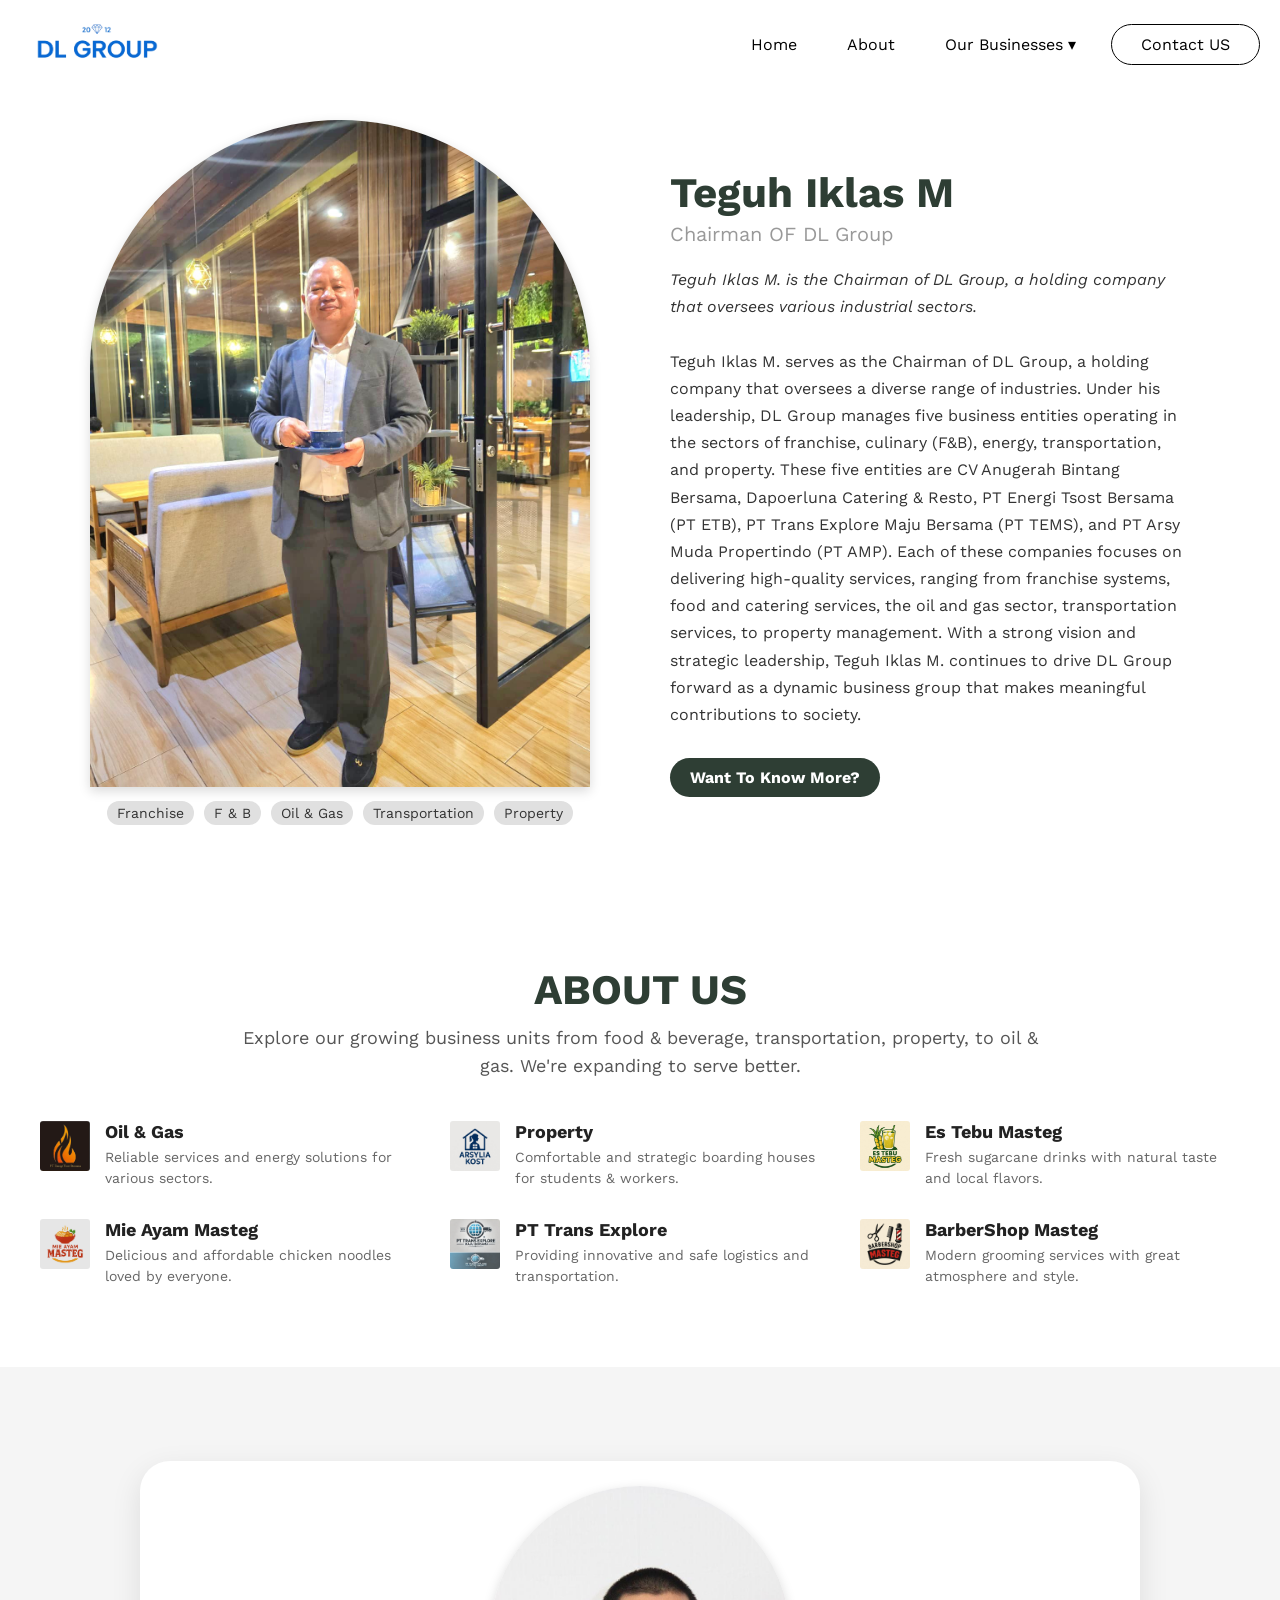
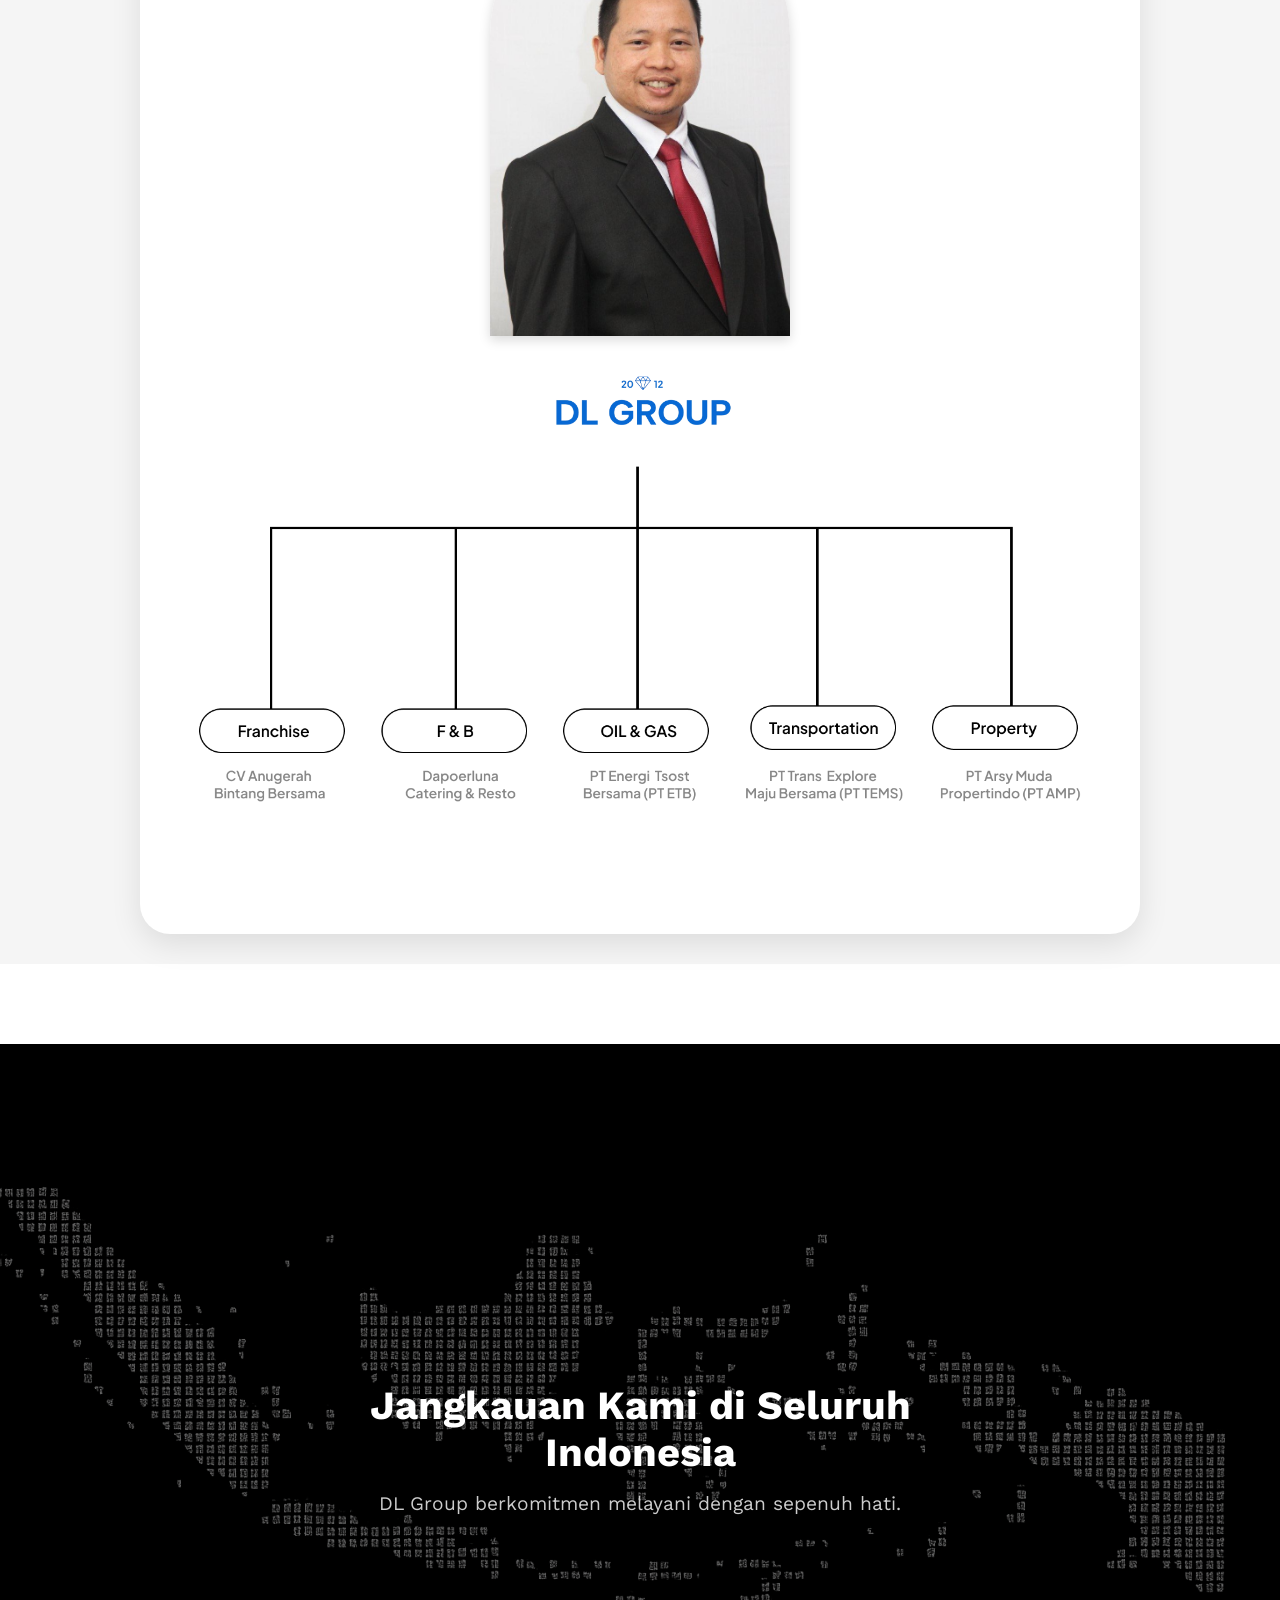
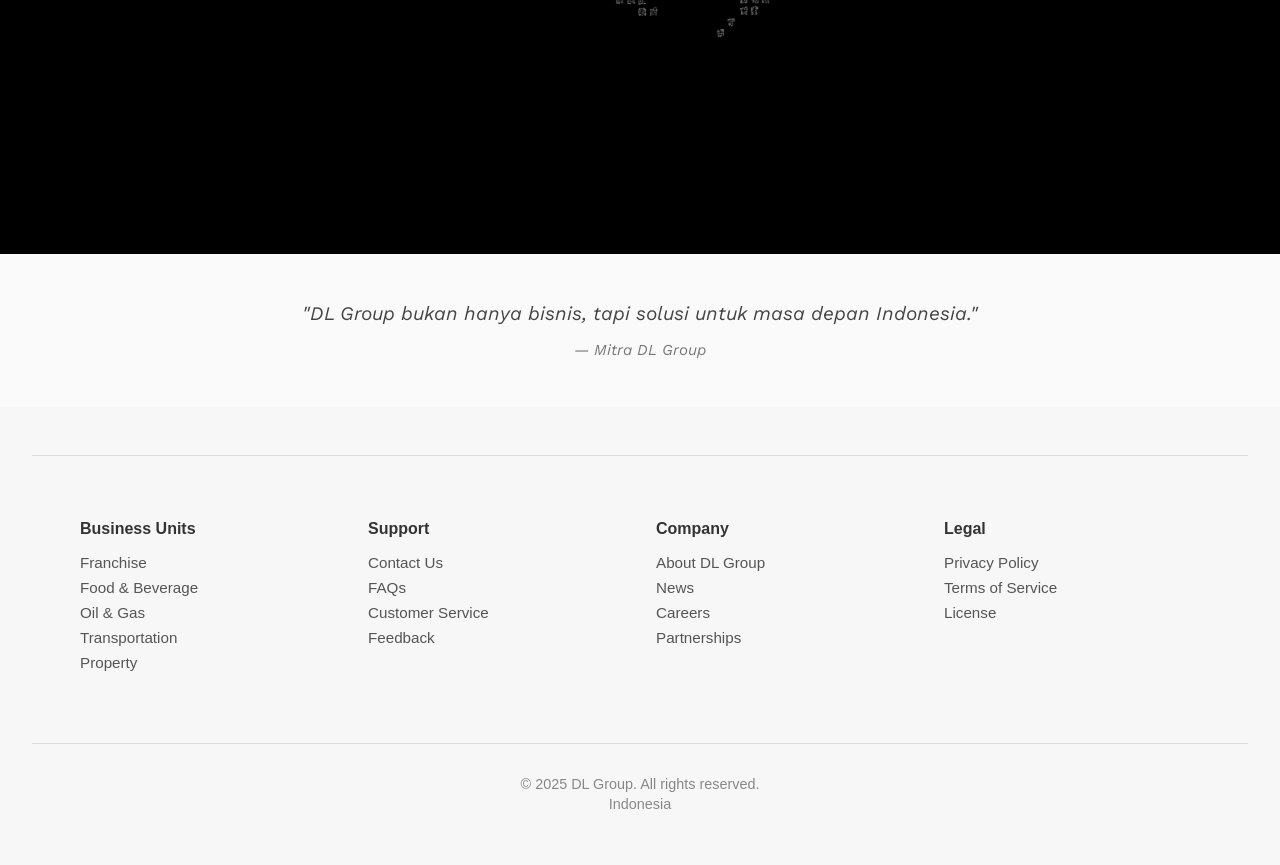
<file: index.html>
<!DOCTYPE html>
<html lang="en">
<head>
    <meta charset="UTF-8">
    <meta name="viewport" content="width=device-width, initial-scale=1.0">
    <title>DL Group</title>
    <link rel="stylesheet" href="style.css">
    <link rel="icon" href="img/logo_new_DL Group.png" style="width: 100rem;" type="image/png">

</head>
<body>
  <!-- Navbar -->
 <nav class="navbar transparent">
    <div class="navbar-center">
      <!-- Logo -->
      <div class="logo">
        <img src="img/logo_new1.png" alt="Pertamina Logo" />
      </div>

      <!-- Hamburger Icon -->
      <div class="menu-toggle" id="menu-toggle">
        <span></span>
        <span></span>
        <span></span>
      </div>

      <!-- Navigation Links -->
      <div class="nav-links" id="nav-links">
        <a href="#home">Home</a>
        <a href="#about">About</a>
        <!-- <a href="#galeri">Galeri</a> -->

        <!-- Dropdown Menu -->
      
 <div class="nav-item dropdown">
        <a href="#our-businesses" class="nav-link">Our Businesses ▾</a>
        <ul class="dropdown-menu">
          <li><a href="franchise.html" class="dropdown-link">Franchise</a></li>
          <li><a href="F_&B.html" class="dropdown-link">Food & Beverage</a></li>
          <li><a href="Oil_&_Gas.html" class="dropdown-link">Oil & Gas</a></li>
          <li><a href="transportation.html" class="dropdown-link">Transportation</a></li>
          <li><a href="property.html" class="dropdown-link">Property</a></li>
        </ul>
      </div>
    
       

        <div class="info-button">
          <a href="https://wa.me/6281385685732?text=Halo%2C%20saya%20sedang%20mencari%20informasi%20terkait%20layanan%20DL%20Group.%20Bolehkah%20saya%20menanyakan%20beberapa%20hal%3F" target="_blank">Contact US</a>
        </div>
      </div>
    </div>
  </nav>
  <!-- nav end -->
  <!-- line effct --> 
  
  <!-- line effect -->

  <!-- home -->
  <!-- Home Section -->
<section class="home-section" id="home">
  <div class="home-container">
    <div class="home-container">
    <!-- Foto + Nama Bawah -->
    <div class="home-image-with-caption">
      <div class="home-image">
        <img src="img/profile.jpeg" alt="" />
      </div>
     <div class="caption-row">
  <div class="caption-tags">
    <span class="tag">Franchise</span>
    <span class="tag">F & B</span>
    <span class="tag">Oil & Gas</span>
    <span class="tag">Transportation</span>
    <span class="tag">Property</span>
     <!-- <span class="tag">BarberShop</span> -->
  </div>
</div>
    </div>

    <div class="home-content">
      <h1>Teguh Iklas M</h1>
      <p class="position">Chairman OF DL Group</p>
     <p class="description" id="home-desc">
  <em>Teguh Iklas M. is the Chairman of DL Group, a holding company that oversees various industrial sectors.</em><br /><br />
  Teguh Iklas M. serves as the Chairman of DL Group, a holding company that oversees a diverse range of industries. Under his leadership, DL Group manages five business entities operating in the sectors of franchise, culinary (F&B), energy, transportation, and property. These five entities are CV Anugerah Bintang Bersama, Dapoerluna Catering & Resto, PT Energi Tsost Bersama (PT ETB), PT Trans Explore Maju Bersama (PT TEMS), and PT Arsy Muda Propertindo (PT AMP). Each of these companies focuses on delivering high-quality services, ranging from franchise systems, food and catering services, the oil and gas sector, transportation services, to property management. With a strong vision and strategic leadership, Teguh Iklas M. continues to drive DL Group forward as a dynamic business group that makes meaningful contributions to society.
</p>

      <a href="img/Chairman DL GROUP.docx" class="btn-home">Want To Know More?</a>
    </div>
  </div>
</section>


  <!-- home -->


  <!-- about -->
 <!-- About Section -->
<section class="about-section" id="about">

  <div class="about-container-centered">
    <h2 class="about-heading">ABOUT US</h2>
    <p class="about-subtext">
      Explore our growing business units from food & beverage, transportation, property, to oil & gas. We're expanding to serve better.
    </p>

    <div class="about-services">
      <div class="service-item">
        <img src="img/pic_6.png" alt="Oil & Gas">
        <div>
          <h4>Oil & Gas</h4>
          <p>Reliable services and energy solutions for various sectors.</p>
        </div>
      </div>

      <div class="service-item">
        <img src="img/pic_1.jpeg" alt="Kost">
        <div>
          <h4>Property</h4>
          <p>Comfortable and strategic boarding houses for students & workers.</p>
        </div>
      </div>

      <div class="service-item">
        <img src="img/pic_2.jpeg" alt="Es Tebu Masteg">
        <div>
          <h4>Es Tebu Masteg</h4>
          <p>Fresh sugarcane drinks with natural taste and local flavors.</p>
        </div>
      </div>

      <div class="service-item">
        <img src="img/pic_3.jpeg" alt="Mie Ayam Masteg">
        <div>
          <h4>Mie Ayam Masteg</h4>
          <p>Delicious and affordable chicken noodles loved by everyone.</p>
        </div>
      </div>

      <div class="service-item">
        <img src="img/pic_4.jpeg" alt="PT Trans Explore">
        <div>
          <h4>PT Trans Explore</h4>
          <p>Providing innovative and safe logistics and transportation.</p>
        </div>
      </div>

      <div class="service-item">
        <img src="img/pic_5.jpeg" alt="BarberShop Masteg">
        <div>
          <h4>BarberShop Masteg</h4>
          <p>Modern grooming services with great atmosphere and style.</p>
        </div>
      </div>
    </div>
  </div>
</section>

<div>

</div>

<section class="Our-Businesses" id="our-businesses">


  <div class="line-bussiness">
    <div class="home-image-with-caption">
      <div class="businnes-image">
        <img src="img/foto_3.jpeg" alt="" />
      </div>
    
    </div>

  <div class="title-image">
    <img src="img/logo_new1.png" alt="Line Bussiness" />  
  </div>
 
  <div class="main-image">
      <img src="img/line 1.png" alt="">
  </div>

</div>
</section>

<section class="ascii-map-section">
  <div class="ascii-overlay">
    <h2>Jangkauan Kami di Seluruh Indonesia</h2>
    <p>DL Group berkomitmen melayani dengan sepenuh hati.</p>
  </div>
</section>

<section class="quote-section">
  <blockquote>
    "DL Group bukan hanya bisnis, tapi solusi untuk masa depan Indonesia."
    <span>— Mitra DL Group</span>
  </blockquote>
</section>




<!-- footer -->
<footer class="footer">
  <div class="footer-top">
    <div class="footer-col">
      <h4>Business Units</h4>
      <ul>
        <li>Franchise</li>
        <li>Food & Beverage</li>
        <li>Oil & Gas</li>
        <li>Transportation</li>
        <li>Property</li>
      </ul>
    </div>
    <div class="footer-col">
      <h4>Support</h4>
      <ul>
        <li>Contact Us</li>
        <li>FAQs</li>
        <li>Customer Service</li>
        <li>Feedback</li>
      </ul>
    </div>
    <div class="footer-col">
      <h4>Company</h4>
      <ul>
        <li>About DL Group</li>
        <li>News</li>
        <li>Careers</li>
        <li>Partnerships</li>
      </ul>
    </div>
    <div class="footer-col">
      <h4>Legal</h4>
      <ul>
        <li>Privacy Policy</li>
        <li>Terms of Service</li>
        <li>License</li>
      </ul>
    </div>
    
  </div>

  <div class="footer-bottom">
    <p>© 2025 DL Group. All rights reserved.</p>
    <p>Indonesia</p>
  </div>
</footer>


<!-- footer -->
  <!-- java sscript -->
   <script src="script.js"></script>
</body>
</html>
</file>
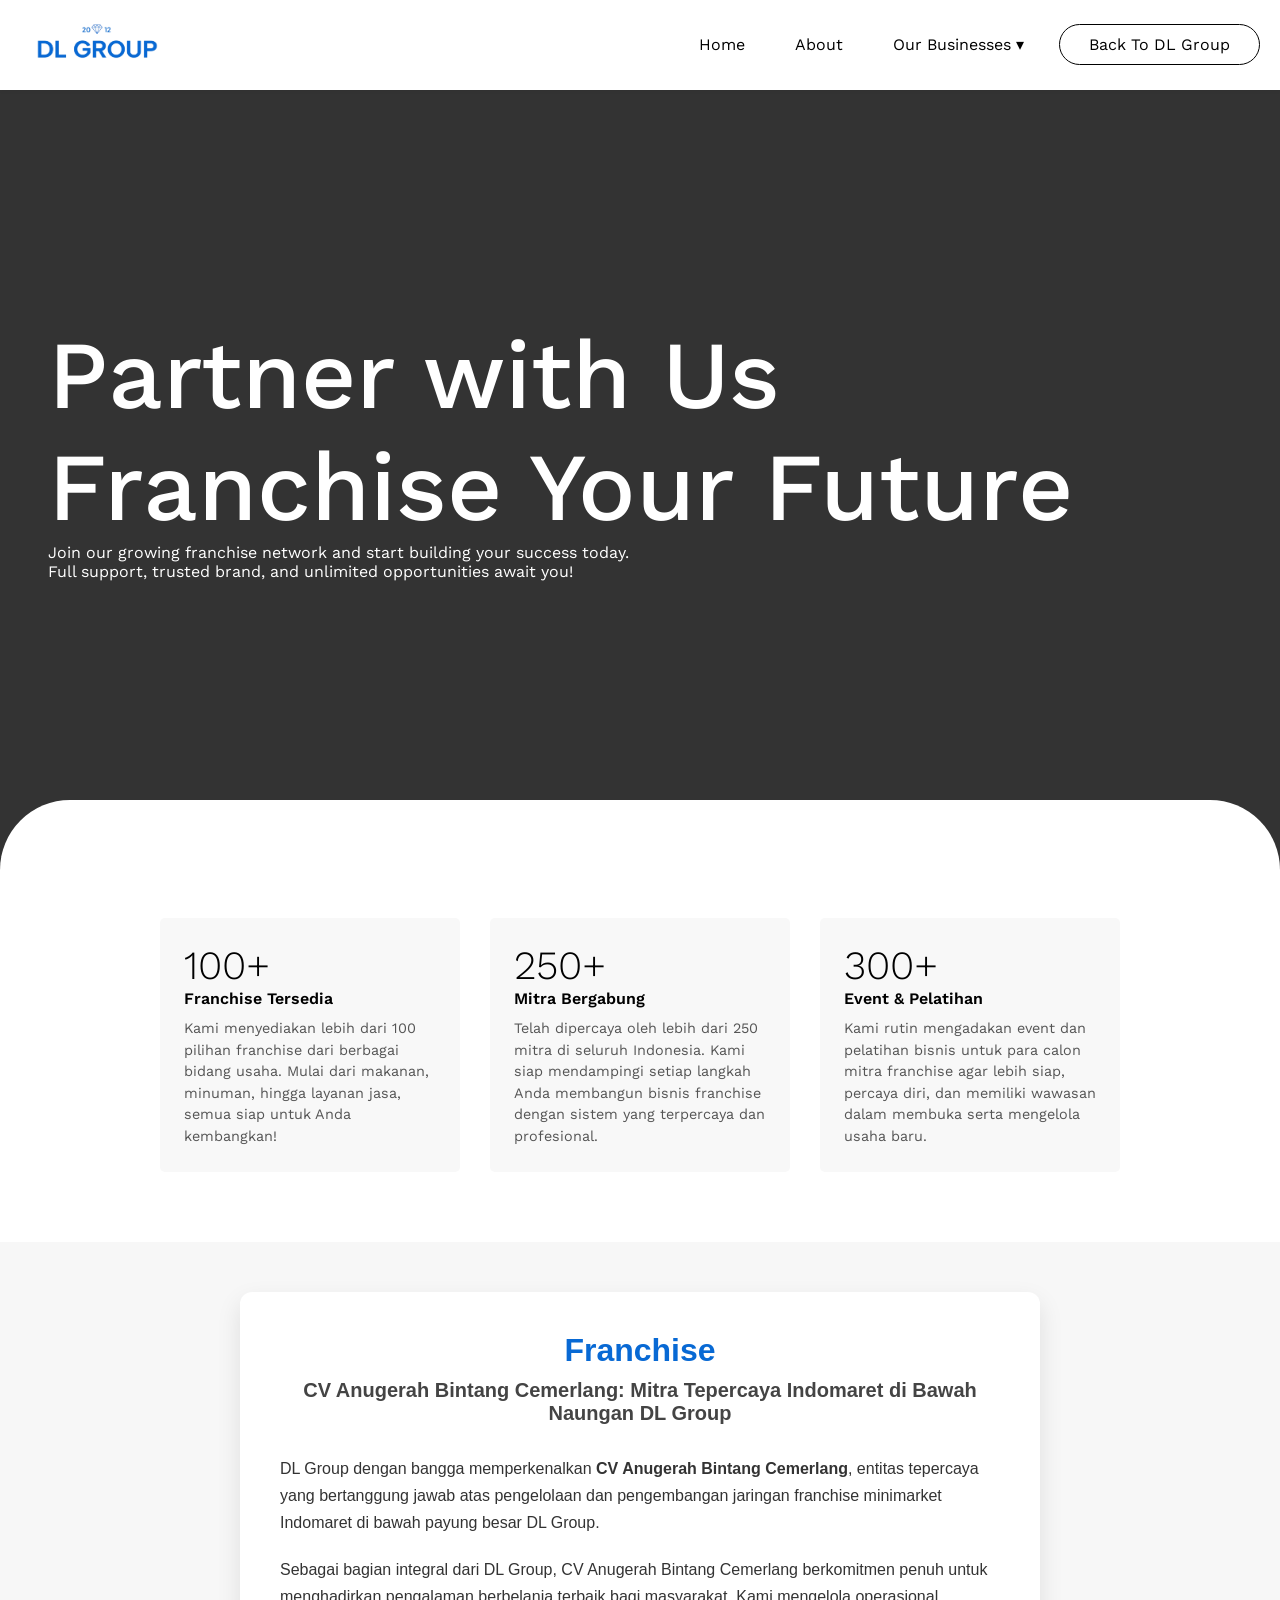
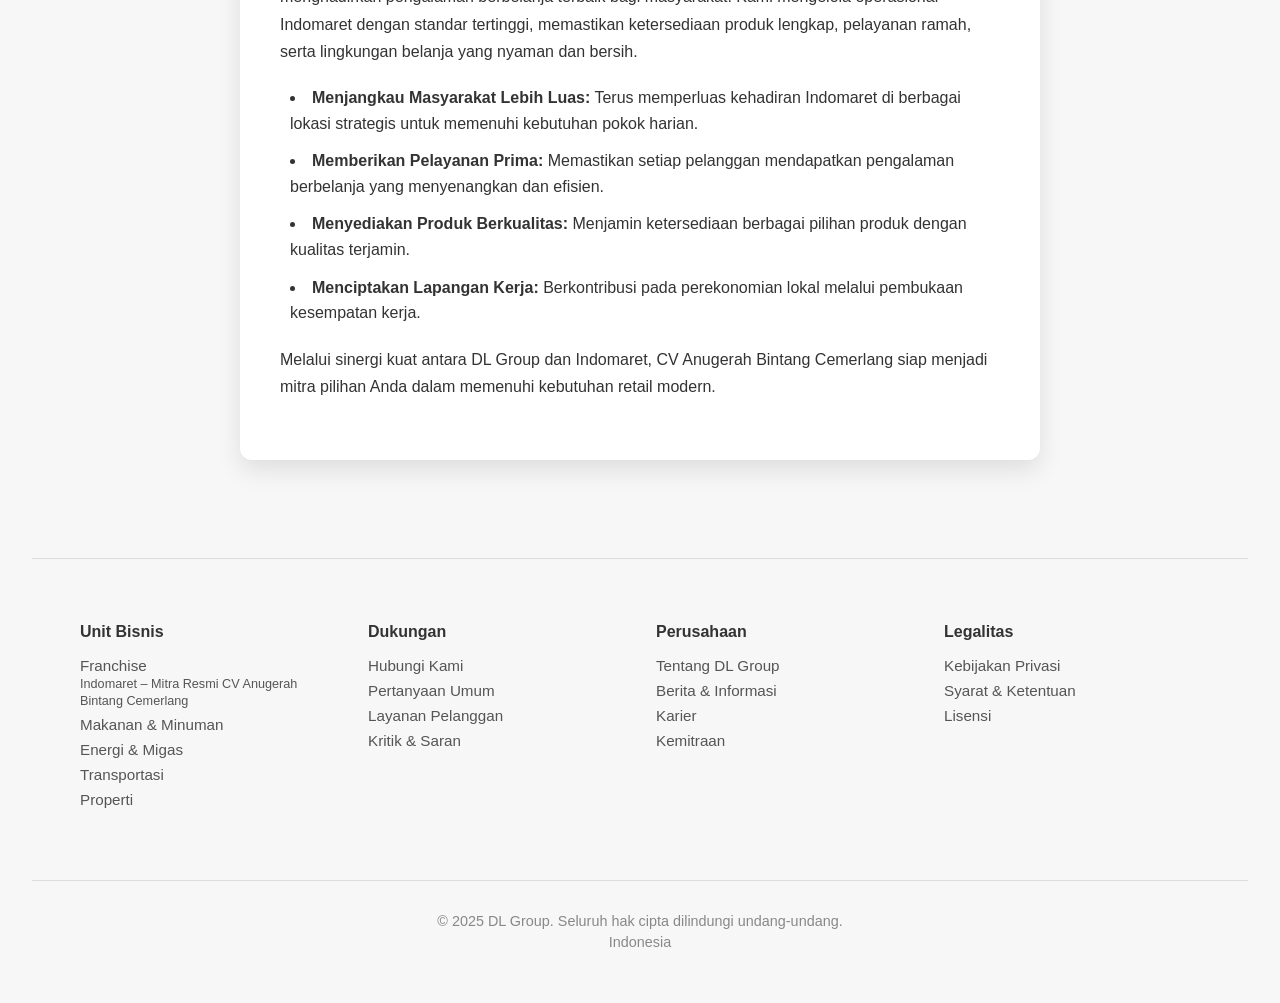
<file: F_&B.html>
<!DOCTYPE html>
<html lang="en">
  <head>
    <meta charset="UTF-8" />
    <meta name="viewport" content="width=device-width, initial-scale=1.0" />
    <title>Franchise</title>
    <link rel="stylesheet" href="main.css" />
  </head>
  <body>
    <!-- Navbar -->
    <nav class="navbar transparent">
      <div class="navbar-center">
        <!-- Logo -->
        <div class="logo">
          <img src="img/logo_new1.png" alt="" />
        </div>

        <!-- Hamburger Icon -->
        <div class="menu-toggle" id="menu-toggle">
          <span></span>
          <span></span>
          <span></span>
        </div>

        <!-- Navigation Links -->
        <div class="nav-links" id="nav-links">
          <a href="#home">Home</a>
          <a href="#about">About</a>
          <!-- <a href="#galeri">Galeri</a> -->

          <!-- Dropdown Menu -->

          <div class="nav-item dropdown">
            <a href="#our-businesses" class="nav-link">Our Businesses ▾</a>
            <ul class="dropdown-menu">
              <li><a href="franchise.html" class="dropdown-link">Franchise</a></li>
          <li><a href="F_&B.html" class="dropdown-link">Food & Beverage</a></li>
          <li><a href="Oil_&_Gas.html" class="dropdown-link">Oil & Gas</a></li>
          <li><a href="transportation.html" class="dropdown-link">Transportation</a></li>
          <li><a href="property.html" class="dropdown-link">Property</a></li>
            </ul>
          </div>

          <div class="info-button">
            <a href="index.html">Back To DL Group </a>
          </div>
        </div>
      </div>
    </nav>

    <!-- Home Section -->
    <section class="home">
  <div class="main-home">
    <h1>Partner with Us<br />Franchise Your Future</h1>
    <p>
      Join our growing franchise network and start building your success today.<br />
      Full support, trusted brand, and unlimited opportunities await you!
    </p>
  </div>
</section>

    <!-- Curved Section -->
    <section class="curved-section" id="about">
     
      <div class="card-start">
   <div class="card">
  <h1>100+</h1>
  <h2>Franchise Tersedia</h2>
  <p>Kami menyediakan lebih dari 100 pilihan franchise dari berbagai bidang usaha. Mulai dari makanan, minuman, hingga layanan jasa, semua siap untuk Anda kembangkan!</p>
</div>

<div class="card">
  <h1>250+</h1>
  <h2>Mitra Bergabung</h2>
  <p>Telah dipercaya oleh lebih dari 250 mitra di seluruh Indonesia. Kami siap mendampingi setiap langkah Anda membangun bisnis franchise dengan sistem yang terpercaya dan profesional.</p>
</div>

<div class="card">
  <h1>300+</h1>
  <h2>Event & Pelatihan</h2>
  <p>Kami rutin mengadakan event dan pelatihan bisnis untuk para calon mitra franchise agar lebih siap, percaya diri, dan memiliki wawasan dalam membuka serta mengelola usaha baru.</p>
</div>

    </section>

    <section class="about-franchise">
  <h2>Franchise</h2>
  <h3>CV Anugerah Bintang Cemerlang: Mitra Tepercaya Indomaret di Bawah Naungan DL Group</h3>
  <p>
    DL Group dengan bangga memperkenalkan <strong>CV Anugerah Bintang Cemerlang</strong>, entitas tepercaya yang
    bertanggung jawab atas pengelolaan dan pengembangan jaringan franchise minimarket Indomaret di bawah
    payung besar DL Group.
  </p>
  <p>
    Sebagai bagian integral dari DL Group, CV Anugerah Bintang Cemerlang berkomitmen penuh untuk menghadirkan
    pengalaman berbelanja terbaik bagi masyarakat. Kami mengelola operasional Indomaret dengan standar tertinggi,
    memastikan ketersediaan produk lengkap, pelayanan ramah, serta lingkungan belanja yang nyaman dan bersih.
  </p>
  <ul>
    <li><strong>Menjangkau Masyarakat Lebih Luas:</strong> Terus memperluas kehadiran Indomaret di berbagai lokasi strategis untuk memenuhi kebutuhan pokok harian.</li>
    <li><strong>Memberikan Pelayanan Prima:</strong> Memastikan setiap pelanggan mendapatkan pengalaman berbelanja yang menyenangkan dan efisien.</li>
    <li><strong>Menyediakan Produk Berkualitas:</strong> Menjamin ketersediaan berbagai pilihan produk dengan kualitas terjamin.</li>
    <li><strong>Menciptakan Lapangan Kerja:</strong> Berkontribusi pada perekonomian lokal melalui pembukaan kesempatan kerja.</li>
  </ul>
  <p>
    Melalui sinergi kuat antara DL Group dan Indomaret, CV Anugerah Bintang Cemerlang siap menjadi mitra pilihan Anda
    dalam memenuhi kebutuhan retail modern.
  </p>
</section>


<!-- footer-->
 <footer class="footer">
  <div class="footer-top">
    <div class="footer-col">
      <h4>Unit Bisnis</h4>
      <ul>
        <li>Franchise <br><small>Indomaret – Mitra Resmi CV Anugerah Bintang Cemerlang</small></li>
        <li>Makanan & Minuman</li>
        <li>Energi & Migas</li>
        <li>Transportasi</li>
        <li>Properti</li>
      </ul>
    </div>
    <div class="footer-col">
      <h4>Dukungan</h4>
      <ul>
        <li>Hubungi Kami</li>
        <li>Pertanyaan Umum</li>
        <li>Layanan Pelanggan</li>
        <li>Kritik & Saran</li>
      </ul>
    </div>
    <div class="footer-col">
      <h4>Perusahaan</h4>
      <ul>
        <li>Tentang DL Group</li>
        <li>Berita & Informasi</li>
        <li>Karier</li>
        <li>Kemitraan</li>
      </ul>
    </div>
    <div class="footer-col">
      <h4>Legalitas</h4>
      <ul>
        <li>Kebijakan Privasi</li>
        <li>Syarat & Ketentuan</li>
        <li>Lisensi</li>
      </ul>
    </div>
  </div>

  <div class="footer-bottom">
    <p>© 2025 DL Group. Seluruh hak cipta dilindungi undang-undang.</p>
    <p>Indonesia</p>
  </div>
</footer>
<!-- footer -->


    <script src="script.js"></script>
  </body>
</html>
</file>
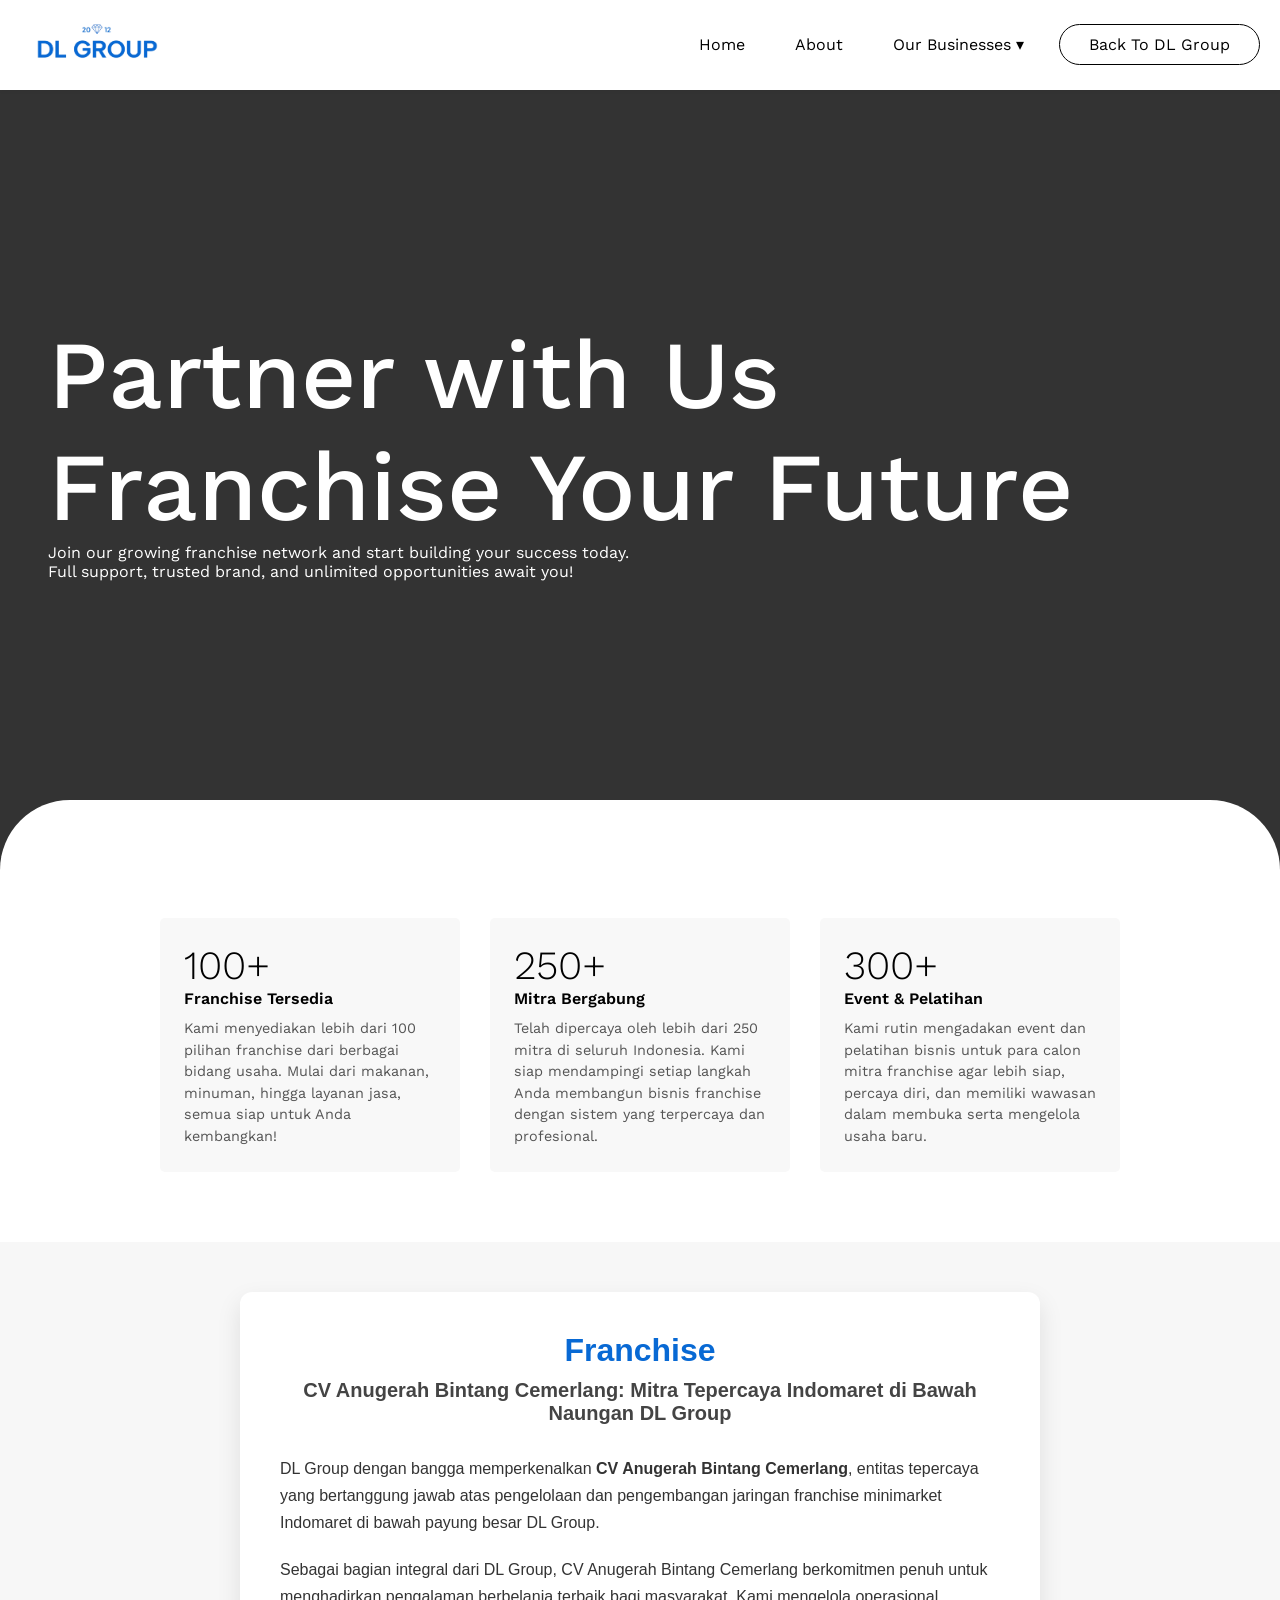
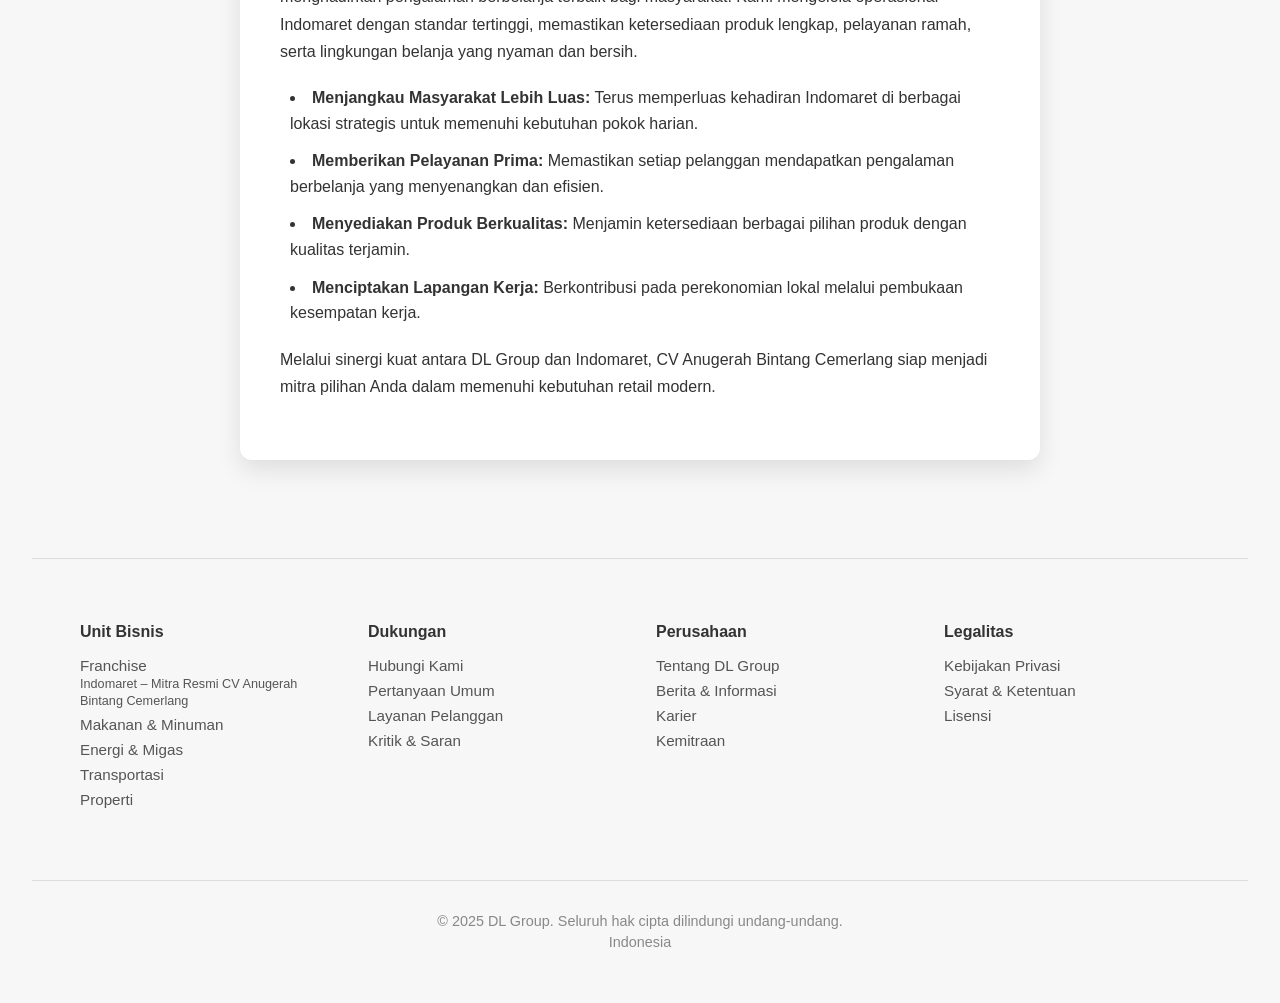
<file: franchise.html>
<!DOCTYPE html>
<html lang="en">
  <head>
    <meta charset="UTF-8" />
    <meta name="viewport" content="width=device-width, initial-scale=1.0" />
    <title>Franchise</title>
    <link rel="stylesheet" href="main.css" />
  </head>
  <body>
    <!-- Navbar -->
    <nav class="navbar transparent">
      <div class="navbar-center">
        <!-- Logo -->
        <div class="logo">
          <img src="img/logo_new1.png" alt="" />
        </div>

        <!-- Hamburger Icon -->
        <div class="menu-toggle" id="menu-toggle">
          <span></span>
          <span></span>
          <span></span>
        </div>

        <!-- Navigation Links -->
        <div class="nav-links" id="nav-links">
          <a href="#home">Home</a>
          <a href="#about">About</a>
          <!-- <a href="#galeri">Galeri</a> -->

          <!-- Dropdown Menu -->

          <div class="nav-item dropdown">
            <a href="#our-businesses" class="nav-link">Our Businesses ▾</a>
            <ul class="dropdown-menu">
             <li><a href="franchise.html" class="dropdown-link">Franchise</a></li>
          <li><a href="F_&B.html" class="dropdown-link">Food & Beverage</a></li>
          <li><a href="Oil_&_Gas.html" class="dropdown-link">Oil & Gas</a></li>
          <li><a href="transportation.html" class="dropdown-link">Transportation</a></li>
          <li><a href="property.html" class="dropdown-link">Property</a></li>
            </ul>
          </div>

            <div class="info-button">
            <a href="index.html">Back To DL Group </a>
          </div>
        </div>
      </div>
    </nav>

    <!-- Home Section -->
    <section class="home">
  <div class="main-home">
    <h1>Partner with Us<br />Franchise Your Future</h1>
    <p>
      Join our growing franchise network and start building your success today.<br />
      Full support, trusted brand, and unlimited opportunities await you!
    </p>
  </div>
</section>

    <!-- Curved Section -->
    <section class="curved-section" id="about">
     
      <div class="card-start">
   <div class="card">
  <h1>100+</h1>
  <h2>Franchise Tersedia</h2>
  <p>Kami menyediakan lebih dari 100 pilihan franchise dari berbagai bidang usaha. Mulai dari makanan, minuman, hingga layanan jasa, semua siap untuk Anda kembangkan!</p>
</div>

<div class="card">
  <h1>250+</h1>
  <h2>Mitra Bergabung</h2>
  <p>Telah dipercaya oleh lebih dari 250 mitra di seluruh Indonesia. Kami siap mendampingi setiap langkah Anda membangun bisnis franchise dengan sistem yang terpercaya dan profesional.</p>
</div>

<div class="card">
  <h1>300+</h1>
  <h2>Event & Pelatihan</h2>
  <p>Kami rutin mengadakan event dan pelatihan bisnis untuk para calon mitra franchise agar lebih siap, percaya diri, dan memiliki wawasan dalam membuka serta mengelola usaha baru.</p>
</div>

    </section>

    <section class="about-franchise">
  <h2>Franchise</h2>
  <h3>CV Anugerah Bintang Cemerlang: Mitra Tepercaya Indomaret di Bawah Naungan DL Group</h3>
  <p>
    DL Group dengan bangga memperkenalkan <strong>CV Anugerah Bintang Cemerlang</strong>, entitas tepercaya yang
    bertanggung jawab atas pengelolaan dan pengembangan jaringan franchise minimarket Indomaret di bawah
    payung besar DL Group.
  </p>
  <p>
    Sebagai bagian integral dari DL Group, CV Anugerah Bintang Cemerlang berkomitmen penuh untuk menghadirkan
    pengalaman berbelanja terbaik bagi masyarakat. Kami mengelola operasional Indomaret dengan standar tertinggi,
    memastikan ketersediaan produk lengkap, pelayanan ramah, serta lingkungan belanja yang nyaman dan bersih.
  </p>
  <ul>
    <li><strong>Menjangkau Masyarakat Lebih Luas:</strong> Terus memperluas kehadiran Indomaret di berbagai lokasi strategis untuk memenuhi kebutuhan pokok harian.</li>
    <li><strong>Memberikan Pelayanan Prima:</strong> Memastikan setiap pelanggan mendapatkan pengalaman berbelanja yang menyenangkan dan efisien.</li>
    <li><strong>Menyediakan Produk Berkualitas:</strong> Menjamin ketersediaan berbagai pilihan produk dengan kualitas terjamin.</li>
    <li><strong>Menciptakan Lapangan Kerja:</strong> Berkontribusi pada perekonomian lokal melalui pembukaan kesempatan kerja.</li>
  </ul>
  <p>
    Melalui sinergi kuat antara DL Group dan Indomaret, CV Anugerah Bintang Cemerlang siap menjadi mitra pilihan Anda
    dalam memenuhi kebutuhan retail modern.
  </p>
</section>


<!-- footer-->
 <footer class="footer">
  <div class="footer-top">
    <div class="footer-col">
      <h4>Unit Bisnis</h4>
      <ul>
        <li>Franchise <br><small>Indomaret – Mitra Resmi CV Anugerah Bintang Cemerlang</small></li>
        <li>Makanan & Minuman</li>
        <li>Energi & Migas</li>
        <li>Transportasi</li>
        <li>Properti</li>
      </ul>
    </div>
    <div class="footer-col">
      <h4>Dukungan</h4>
      <ul>
        <li>Hubungi Kami</li>
        <li>Pertanyaan Umum</li>
        <li>Layanan Pelanggan</li>
        <li>Kritik & Saran</li>
      </ul>
    </div>
    <div class="footer-col">
      <h4>Perusahaan</h4>
      <ul>
        <li>Tentang DL Group</li>
        <li>Berita & Informasi</li>
        <li>Karier</li>
        <li>Kemitraan</li>
      </ul>
    </div>
    <div class="footer-col">
      <h4>Legalitas</h4>
      <ul>
        <li>Kebijakan Privasi</li>
        <li>Syarat & Ketentuan</li>
        <li>Lisensi</li>
      </ul>
    </div>
  </div>

  <div class="footer-bottom">
    <p>© 2025 DL Group. Seluruh hak cipta dilindungi undang-undang.</p>
    <p>Indonesia</p>
  </div>
</footer>
<!-- footer -->


    <script src="script.js"></script>
  </body>
</html>
</file>
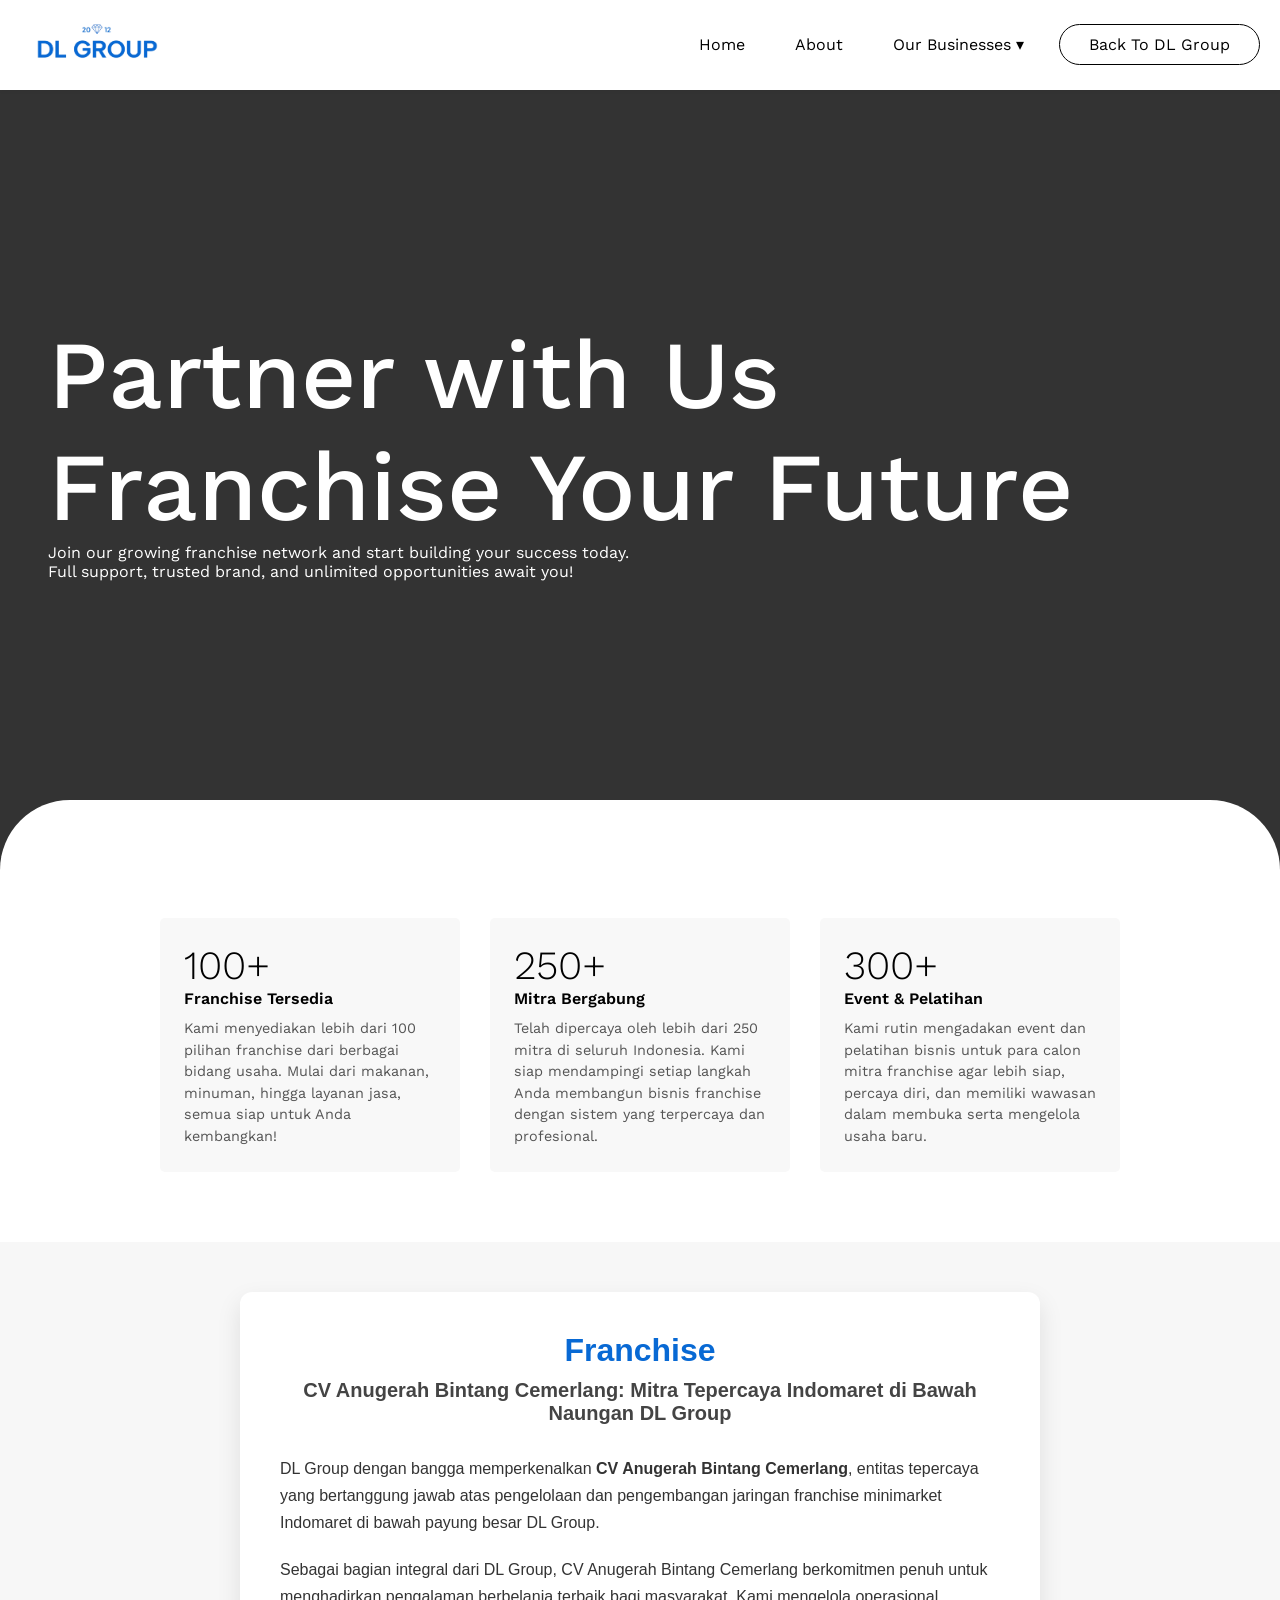
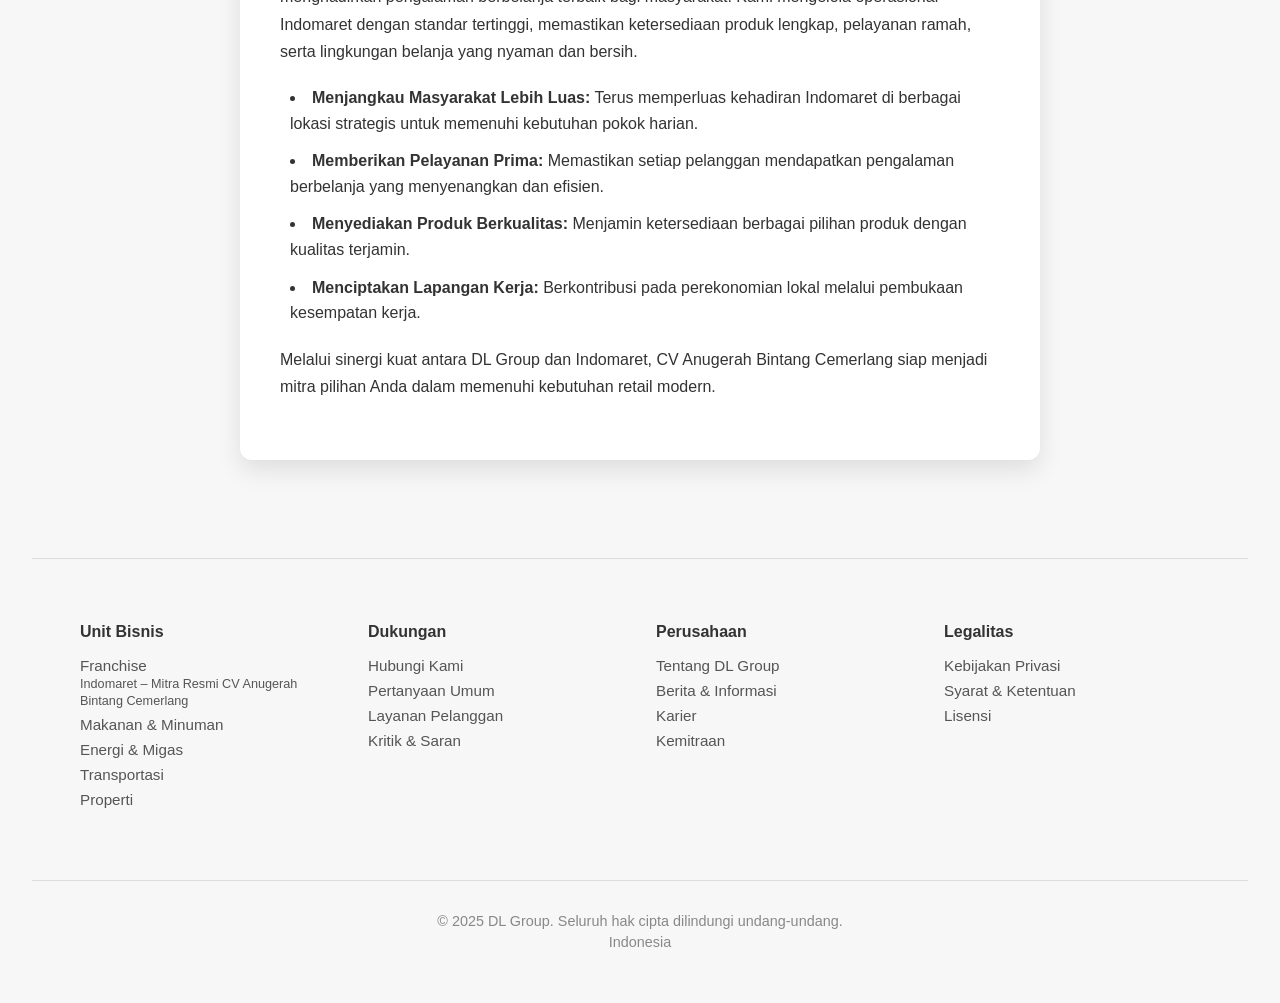
<file: Oil_&_Gas.html>
<!DOCTYPE html>
<html lang="en">
  <head>
    <meta charset="UTF-8" />
    <meta name="viewport" content="width=device-width, initial-scale=1.0" />
    <title>Franchise</title>
    <link rel="stylesheet" href="main.css" />
  </head>
  <body>
    <!-- Navbar -->
    <nav class="navbar transparent">
      <div class="navbar-center">
        <!-- Logo -->
        <div class="logo">
          <img src="img/logo_new1.png" alt="" />
        </div>

        <!-- Hamburger Icon -->
        <div class="menu-toggle" id="menu-toggle">
          <span></span>
          <span></span>
          <span></span>
        </div>

        <!-- Navigation Links -->
        <div class="nav-links" id="nav-links">
          <a href="#home">Home</a>
          <a href="#about">About</a>
          <!-- <a href="#galeri">Galeri</a> -->

          <!-- Dropdown Menu -->

          <div class="nav-item dropdown">
            <a href="#our-businesses" class="nav-link">Our Businesses ▾</a>
            <ul class="dropdown-menu">
            <li><a href="franchise.html" class="dropdown-link">Franchise</a></li>
          <li><a href="F_&B.html" class="dropdown-link">Food & Beverage</a></li>
          <li><a href="Oil_&_Gas.html" class="dropdown-link">Oil & Gas</a></li>
          <li><a href="transportation.html" class="dropdown-link">Transportation</a></li>
          <li><a href="property.html" class="dropdown-link">Property</a></li>
            </ul>
          </div>

          <div class="info-button">
            <a href="index.html">Back To DL Group </a>
          </div>
        </div>
      </div>
    </nav>

    <!-- Home Section -->
    <section class="home">
  <div class="main-home">
    <h1>Partner with Us<br />Franchise Your Future</h1>
    <p>
      Join our growing franchise network and start building your success today.<br />
      Full support, trusted brand, and unlimited opportunities await you!
    </p>
  </div>
</section>

    <!-- Curved Section -->
    <section class="curved-section" id="about">
     
      <div class="card-start">
   <div class="card">
  <h1>100+</h1>
  <h2>Franchise Tersedia</h2>
  <p>Kami menyediakan lebih dari 100 pilihan franchise dari berbagai bidang usaha. Mulai dari makanan, minuman, hingga layanan jasa, semua siap untuk Anda kembangkan!</p>
</div>

<div class="card">
  <h1>250+</h1>
  <h2>Mitra Bergabung</h2>
  <p>Telah dipercaya oleh lebih dari 250 mitra di seluruh Indonesia. Kami siap mendampingi setiap langkah Anda membangun bisnis franchise dengan sistem yang terpercaya dan profesional.</p>
</div>

<div class="card">
  <h1>300+</h1>
  <h2>Event & Pelatihan</h2>
  <p>Kami rutin mengadakan event dan pelatihan bisnis untuk para calon mitra franchise agar lebih siap, percaya diri, dan memiliki wawasan dalam membuka serta mengelola usaha baru.</p>
</div>

    </section>

    <section class="about-franchise">
  <h2>Franchise</h2>
  <h3>CV Anugerah Bintang Cemerlang: Mitra Tepercaya Indomaret di Bawah Naungan DL Group</h3>
  <p>
    DL Group dengan bangga memperkenalkan <strong>CV Anugerah Bintang Cemerlang</strong>, entitas tepercaya yang
    bertanggung jawab atas pengelolaan dan pengembangan jaringan franchise minimarket Indomaret di bawah
    payung besar DL Group.
  </p>
  <p>
    Sebagai bagian integral dari DL Group, CV Anugerah Bintang Cemerlang berkomitmen penuh untuk menghadirkan
    pengalaman berbelanja terbaik bagi masyarakat. Kami mengelola operasional Indomaret dengan standar tertinggi,
    memastikan ketersediaan produk lengkap, pelayanan ramah, serta lingkungan belanja yang nyaman dan bersih.
  </p>
  <ul>
    <li><strong>Menjangkau Masyarakat Lebih Luas:</strong> Terus memperluas kehadiran Indomaret di berbagai lokasi strategis untuk memenuhi kebutuhan pokok harian.</li>
    <li><strong>Memberikan Pelayanan Prima:</strong> Memastikan setiap pelanggan mendapatkan pengalaman berbelanja yang menyenangkan dan efisien.</li>
    <li><strong>Menyediakan Produk Berkualitas:</strong> Menjamin ketersediaan berbagai pilihan produk dengan kualitas terjamin.</li>
    <li><strong>Menciptakan Lapangan Kerja:</strong> Berkontribusi pada perekonomian lokal melalui pembukaan kesempatan kerja.</li>
  </ul>
  <p>
    Melalui sinergi kuat antara DL Group dan Indomaret, CV Anugerah Bintang Cemerlang siap menjadi mitra pilihan Anda
    dalam memenuhi kebutuhan retail modern.
  </p>
</section>


<!-- footer-->
 <footer class="footer">
  <div class="footer-top">
    <div class="footer-col">
      <h4>Unit Bisnis</h4>
      <ul>
        <li>Franchise <br><small>Indomaret – Mitra Resmi CV Anugerah Bintang Cemerlang</small></li>
        <li>Makanan & Minuman</li>
        <li>Energi & Migas</li>
        <li>Transportasi</li>
        <li>Properti</li>
      </ul>
    </div>
    <div class="footer-col">
      <h4>Dukungan</h4>
      <ul>
        <li>Hubungi Kami</li>
        <li>Pertanyaan Umum</li>
        <li>Layanan Pelanggan</li>
        <li>Kritik & Saran</li>
      </ul>
    </div>
    <div class="footer-col">
      <h4>Perusahaan</h4>
      <ul>
        <li>Tentang DL Group</li>
        <li>Berita & Informasi</li>
        <li>Karier</li>
        <li>Kemitraan</li>
      </ul>
    </div>
    <div class="footer-col">
      <h4>Legalitas</h4>
      <ul>
        <li>Kebijakan Privasi</li>
        <li>Syarat & Ketentuan</li>
        <li>Lisensi</li>
      </ul>
    </div>
  </div>

  <div class="footer-bottom">
    <p>© 2025 DL Group. Seluruh hak cipta dilindungi undang-undang.</p>
    <p>Indonesia</p>
  </div>
</footer>
<!-- footer -->


    <script src="script.js"></script>
  </body>
</html>
</file>
<file: style.css>
@import url('https://fonts.googleapis.com/css2?family=Work+Sans:ital,wght@0,100..900;1,100..900&display=swap');

* {
  margin: 0;
  padding: 0;
  box-sizing: border-box;
  scroll-behavior: smooth;
}

body {
  font-family: "Work Sans", sans-serif;
  background-color: white;
}

/* ========== Navbar Styles ========== */
.navbar {
  position: fixed;
  top: 0;
  left: 0;
  width: 100%;
  z-index: 100;
  padding: 10px 20px;
  transition: background-color 0.3s ease, box-shadow 0.3s ease, backdrop-filter 0.3s ease;
}

.navbar.transparent {
  background-color: rgba(255, 255, 255, 0);
  backdrop-filter: none;
  box-shadow: none;
}

.navbar.scrolled {
  background-color: rgba(243, 243, 243, 0.7);
  backdrop-filter: blur(10px);
  box-shadow: 0 2px 8px rgba(0, 0, 0, 0.1);
}

.navbar-center {
  display: flex;
  justify-content: space-between;
  gap: 30px;
  align-items: center;
  max-width: 1400px;
  margin: auto;
}

.logo img {
  width: 150px;
}

/* Hamburger */
.menu-toggle {
  display: none;
  flex-direction: column;
  cursor: pointer;
  gap: 5px;
}

.menu-toggle span {
  height: 3px;
  width: 25px;
  background-color: rgb(0, 0, 0);
  border-radius: 5px;
  transition: all 0.3s ease;
}

/* Nav Links */
.nav-links {
  display: flex;
  align-items: center;
  gap: 20px;
}

.nav-links a {
  color: rgb(0, 0, 0);
  padding: 10px 15px;
  border-radius: 50px;
  text-decoration: none;
  transition: background-color 0.3s ease;
}

.nav-links a:hover {
  background-color: #e7e7e7;
  color: black;
}

.info-button {
  padding: 10px 14px;
  border: 1px solid rgb(0, 0, 0);
  border-radius: 50px;
}

.info-button a {
  color: rgb(0, 0, 0);
  text-decoration: none;
}

.info-button:hover {
  background-color: #e7e7e7;
  border-color: #e7e7e7;
}

.navbar.transparent .nav-links a,
.navbar.transparent .info-button a {
  color: black;
}

.navbar.transparent .info-button {
  border-color: black;
}

/* Dropdown */
.nav-item.dropdown {
  position: relative;
}

.dropdown-menu {
  display: none;
  position: absolute;
  top: 100%;
  left: 0;
  background-color: white;
  list-style: none;
  border-radius: 10px;
  padding: 0.5rem 0;
  box-shadow: 0 8px 16px rgba(0, 0, 0, 0.1);
  z-index: 999;
  min-width: 200px;
}

.nav-item.dropdown:hover .dropdown-menu {
  display: block;
}

.dropdown-link {
  display: block;
  padding: 0.5rem 1rem;
  color: #333;
  text-decoration: none;
  transition: background-color 0.2s ease;
}

.dropdown-link:hover {
  background-color: #fdfdfd;
}

/* Responsive Navbar */
@media (max-width: 768px) {
  .menu-toggle {
    display: flex;
  }

  .nav-links {
    position: absolute;
    top: 70px;
    left: 0;
    right: 0;
    flex-direction: column;
    background-color: rgba(243, 243, 243, 0.7);
    display: none;
    padding: 20px;
    gap: 15px;
  }

  .nav-links.open {
    display: flex;
  }

  .dropdown-menu {
    position: static;
    background-color: transparent;
    box-shadow: none;
  }

  .dropdown:hover .dropdown-menu {
    display: none;
  }

  .dropdown.open .dropdown-menu {
    display: flex;
    flex-direction: column;
    background-color: rgba(0, 0, 0, 0.9);
  }
}

/* ========== HOME SECTION ========== */
.home-section {
  padding: 120px 20px 60px; 
  /* background-color: #fefcf7; */
}

.home-container {
  display: flex;
  flex-wrap: wrap;
  max-width: 1100px;
  margin: 0 auto;
  align-items: flex-start;
  justify-content: center;
  gap:  80px;
}

.home-image img {
  width: 500px;
  max-width: 100%;
  height: auto;
  border-radius: 250px 250px 0 0;
  object-fit: cover;
  box-shadow: 0 4px 12px rgba(0, 0, 0, 0.15);
}

.home-content {
  flex: 1;
  max-width: 600px;
  margin-top: 3rem;
}

.home-content h1 {
  font-size: 42px;
  color: #2e3e34;
  margin-bottom: 5px;
  margin-left: -6 px;
}



.position {
  font-size: 20px;
  color: #999;
  margin-bottom: 20px;
}

.description {
  font-size: 16px;
  line-height: 1.7;
  color: #333;
  margin-bottom: 30px;
}

.btn-home {
  display: inline-block;
  background-color: #2e3e34;
  color: #fff;
  padding: 10px 20px;
  border-radius: 25px;
  text-decoration: none;
  font-weight: bold;
  transition: background-color 0.3s ease;
}

.btn-home:hover {
  background-color: #444;
}

/* Responsive Home Section */
@media (max-width: 768px) {
  .home-container {
    flex-direction: column;
    align-items: center;
    text-align: center;
  }

  .home-content {
    margin-top: 20px;
  }
}
.home-image-with-caption {
  display: flex;
  flex-direction: column;
  align-items: center;
  text-align: center;
}

.caption-row {
  display: flex;
  flex-wrap: wrap;
  align-items: center;
  justify-content: center;
  gap: 10px;
  margin-top: 10px;
  text-align: center;
}

.name {
  font-size: 16px;
  color: #2e3e34;
}

.caption-tags {
  display: flex;
  gap: 10px;
  flex-wrap: wrap;
  justify-content: center;
}

.tag {
  background-color: #e0e0e0;
  padding: 4px 10px;
  border-radius: 20px;
  font-size: 14px;
  color: #333;
  white-space: nowrap;
}


/* section */
.about-section {

  padding: 80px 20px;
  text-align: center;
  font-family: "Work Sans", sans-serif;
}

.about-container-centered {
  max-width: 1200px;
  margin: auto;
}

.about-heading {
  font-size: 42px;
  font-weight: 700;
  margin-bottom: 10px;
  color: #2e3e34;
}

.about-subtext {
  font-size: 18px;
  color: #555;
  margin-bottom: 40px;
  max-width: 800px;
  margin-left: auto;
  margin-right: auto;
  line-height: 1.6;
}

.about-services {
  display: grid;
  grid-template-columns: repeat(auto-fit, minmax(280px, 1fr));
  gap: 30px;
  margin-top: 20px;
  text-align: left;
}

.service-item {
  display: flex;
  align-items: flex-start;
  gap: 15px;
}

.service-item img {
  width: 50px;
  height: 50px;
  object-fit: cover;
  border-radius: 3px;
}

.service-item h4 {
  font-size: 18px;
  margin-bottom: 5px;
  color: #222;
}

.service-item p {
  font-size: 14px;
  color: #666;
  line-height: 1.5;
}

/*  */

.Our-Businesses {
  display: flex;
  justify-content: center;
  align-items: center;
  padding: 30px 15px;
  background-color: #f5f5f5;
}

.line-bussiness {
  background-color: white;
  border-radius: 30px;
  padding: 25px;
  max-width: 1000px;
  width: 100%;
  box-shadow: 0 10px 30px rgba(0, 0, 0, 0.1);
  display: flex;
  flex-direction: column;
  align-items: center;
  gap: 15px;
  margin-top: 4rem;
  box-sizing: border-box;
}

/* Logo title image */
.title-image img {
  width: 220px;
  height: auto;
  margin-bottom: 20px;
}

/* Gambar utama garis */
.main-image img {
  max-width: 100%;
  height: auto;
  margin-top: -8rem; /* dikurangi agar lebih fleksibel */
}

/* Gambar bisnis */
.businnes-image img {
  width: 300px;
  max-width: 100%;
  height: auto;
  border-radius: 250px 250px 0 0;
  object-fit: cover;
  box-shadow: 0 4px 12px rgba(0, 0, 0, 0.15);
}

/* ======================= */
/* ✅ RESPONSIVE SECTION ✅ */
/* ======================= */

/* Tablet */
@media (max-width: 768px) {
  .line-bussiness {
    padding: 20px;
    margin-top: 2rem;
  }

  .title-image img {
    width: 180px;
  }

  .main-image img {
    margin-top: -5rem;
  }

  .businnes-image img {
    width: 250px;
  }
}

/* Mobile */
@media (max-width: 480px) {
  .line-bussiness {
    padding: 15px;
    gap: 10px;
  }

  .title-image img {
    width: 150px;
  }

  .main-image img {
    margin-top: -4rem;
  }

  .businnes-image img {
    width: 200px;
    border-radius: 200px 200px 0 0;
  }
  .about-subtext{
    font-size: 16px;
    margin-bottom: 20px;
  }
}

.ascii-map-section {
  background: url('img/map.png') center center/cover no-repeat;
  min-height: 90vh;
  position: relative;
  display: flex;
  align-items: center;
  justify-content: center;
  color: white;
  margin-top: 5rem;
}

.ascii-map-section::before {
  content: "";
  position: absolute;
  inset: 0;
  background-color: rgba(0, 0, 0, 0.6);
}

.ascii-overlay {
  z-index: 1;
  text-align: center;
  max-width: 700px;
  padding: 2rem;
  position: relative;
}

.ascii-overlay h2 {
  font-size: 2.5rem;
  margin-bottom: 1rem;
}

.ascii-overlay p {
  font-size: 1.2rem;
  color: #ccc;
}


/* footer */
.footer {
  background-color: #f7f7f7;
  padding: 3rem 2rem;
  font-family: 'Helvetica Neue', sans-serif;
  color: #333;
}

.footer-top {
  display: flex;
  flex-wrap: wrap;
  justify-content: space-between;
  border-bottom: 1px solid #ddd;
  padding-bottom: 2rem;
  margin-bottom: 2rem;
   border-top: 1px solid #ddd;
    padding: 3rem 2rem;
}

.footer-col {
  flex: 1 1 200px;
  margin: 1rem;
}

.footer-col h4 {
  font-weight: 600;
  margin-bottom: 1rem;
}

.footer-col ul {
  list-style: none;
  padding: 0;
}

.footer-col ul li {
  margin-bottom: 0.5rem;
  font-size: 0.95rem;
  color: #555;
  cursor: pointer;
}

.footer-col ul li:hover {
  text-decoration: underline;
}

.footer-bottom {
  text-align: center;
  font-size: 0.9rem;
  color: #888;
}

.footer-bottom p {
  margin: 0.3rem 0;
}

@media (max-width: 768px) {
  .footer-top {
    flex-direction: column;
    gap: 2rem;
  }

  .footer-col {
    text-align: left;
  }
}

/* footer */
/* quote start */
.quote-section {
  background: #fafafa;
  padding: 3rem 1rem;
  text-align: center;
  font-style: italic;
}

.quote-section blockquote {
  max-width: 700px;
  margin: auto;
  font-size: 1.2rem;
  color: #444;
}

.quote-section span {
  display: block;
  margin-top: 1rem;
  font-size: 0.95rem;
  color: #777;
}
/* quote end */
</file>
<file: main.css>
@import url('https://fonts.googleapis.com/css2?family=Work+Sans:ital,wght@0,100..900;1,100..900&display=swap');

* {
  margin: 0;
  padding: 0;
  box-sizing: border-box;
  scroll-behavior: smooth;
}

body {
  font-family: "Work Sans", sans-serif;
   background-color: #f7f7f7;
}

/* ========== Navbar Styles ========== */
.navbar {
  position: fixed;
  top: 0;
  left: 0;
  width: 100%;
  z-index: 100;
  padding: 10px 20px;
  transition: background-color 0.3s ease, box-shadow 0.3s ease, backdrop-filter 0.3s ease;
}

.navbar.transparent {
  background-color: rgb(255, 255, 255);  /* <--- tambahkan sedikit warna */
  backdrop-filter: blur(8px);                 /* <--- blur agar modern */
  box-shadow: 0 1px 4px rgba(0, 0, 0, 0.05);   /* <--- opsional: beri bayangan ringan */
}

.navbar.scrolled {
  background-color: rgba(243, 243, 243, 0.7);
  backdrop-filter: blur(10px);
  box-shadow: 0 2px 8px rgba(0, 0, 0, 0.1);
}

.navbar-center {
  display: flex;
  justify-content: space-between;
  gap: 30px;
  align-items: center;
  max-width: 1400px;
  margin: auto;
}

.logo img {
  width: 150px;
}

/* Hamburger */
.menu-toggle {
  display: none;
  flex-direction: column;
  cursor: pointer;
  gap: 5px;
}

.menu-toggle span {
  height: 3px;
  width: 25px;
  background-color: rgb(0, 0, 0);
  border-radius: 5px;
  transition: all 0.3s ease;
}

/* Nav Links */
.nav-links {
  display: flex;
  align-items: center;
  gap: 20px;
}

.nav-links a {
  color: rgb(0, 0, 0);
  padding: 10px 15px;
  border-radius: 50px;
  text-decoration: none;
  transition: background-color 0.3s ease;
}

.nav-links a:hover {
  background-color: #e7e7e7;
  color: black;
}

.info-button {
  padding: 10px 14px;
  border: 1px solid rgb(0, 0, 0);
  border-radius: 50px;
}

.info-button a {
  color: rgb(0, 0, 0);
  text-decoration: none;
}

.info-button:hover {
  background-color: #e7e7e7;
  border-color: #e7e7e7;
}

.navbar.transparent .nav-links a,
.navbar.transparent .info-button a {
  color: black;
}

.navbar.transparent .info-button {
  border-color: black;
}

/* Dropdown */
.nav-item.dropdown {
  position: relative;
}

.dropdown-menu {
  display: none;
  position: absolute;
  top: 100%;
  left: 0;
  background-color: white;
  list-style: none;
  border-radius: 10px;
  padding: 0.5rem 0;
  box-shadow: 0 8px 16px rgba(0, 0, 0, 0.1);
  z-index: 999;
  min-width: 200px;
}

.nav-item.dropdown:hover .dropdown-menu {
  display: block;
}

.dropdown-link {
  display: block;
  padding: 0.5rem 1rem;
  color: #333;
  text-decoration: none;
  transition: background-color 0.2s ease;
}

.dropdown-link:hover {
  background-color: #fdfdfd;
}

/* Responsive Navbar */
@media (max-width: 768px) {
  .menu-toggle {
    display: flex;
  }

  .nav-links {
    position: absolute;
    top: 70px;
    left: 0;
    right: 0;
    flex-direction: column;
    background-color: rgba(243, 243, 243, 0.7);
    display: none;
    padding: 20px;
    gap: 15px;
  }

  .nav-links.open {
    display: flex;
  }

  .dropdown-menu {
    position: static;
    background-color: transparent;
    box-shadow: none;
  }

  .dropdown:hover .dropdown-menu {
    display: none;
  }

  .dropdown.open .dropdown-menu {
    display: flex;
    flex-direction: column;
    background-color: rgba(0, 0, 0, 0.9);
  }
}


/* ======== Home Section Cleaned & Centered ======== */

/* Home Section */
.home {
  background-color: #333;
  background-size: cover;
  background-position: center;
}

/* Tambahkan overlay di belakang konten */
.home::before {
  content: '';
  position: absolute;
  top: 0;
  left: 0;
  width: 100%;
  height: 100%;
  background-color: rgba(0, 0, 0, 0.729); /* warna overlay */
  z-index: -1; /* letakkan di belakang konten */
}

.main-home {
  display: flex;
  flex-direction: column;
  align-items: flex-start;     /* penting agar child ke kiri */
  justify-content: center;
  padding-left: 3rem;
  height: 100vh;
  text-align: left;            /* jaga-jaga override */
}

.main-home h1 {
  font-size: 6rem;
  color: white;
  font-weight: 500;
  text-align: left;            /* pastikan ini ada */
  width: 100%;                 /* agar teks punya ruang */
}

.main-home p {
  color: white;
  text-align: left;
  width: 100%;
}

/* Curved Section */
.curved-section {
  background-color: white;
  border-top-left-radius: 70px;
  border-top-right-radius: 70px;
  margin-top: -100px; 
  padding: 50px 20px;
  text-align: center;
}

.curved-section .content {
  max-width: 800px;
  margin: 0 auto;
}

.content{
    display: flex;
    justify-content: space-between;
}
.content img{
    width: 7rem;
    object-fit: cover;
   
}
.card-start {
  display: flex;
  gap: 30px;
  justify-content: center;
  align-items: flex-start;
  margin: 20px 50px; 
}

.card {
  background-color: #F8F8F8;
  border-radius: 5px;
  padding: 1.5rem;
  width: 300px; 
  display: flex;
  flex-direction: column;
  justify-content: space-between;
  text-align: left;
  margin-top: 3rem;
}

.card h1 {
  font-weight: 300;
  font-size: 2.5rem; 
}

.card h2 {
  font-size: 1rem;
  font-weight: 600;
  margin-bottom: 10px;
}

.card p {
  font-size: 0.9rem;
  line-height: 1.5;
  color: #555;
}

.card:hover {
  transform: translateY(-5px); 
  transition: transform 0.3s ease;
}

/* about */
.about-franchise {
  max-width: 800px;
  margin: 50px auto;
  background-color: #fff;
  padding: 40px;
  border-radius: 12px;
  box-shadow: 0 10px 25px rgba(0, 0, 0, 0.1);
  font-family: 'Segoe UI', sans-serif;
  color: #333;
}

.about-franchise h2 {
  text-align: center;
  font-size: 32px;
  color: #0869D4;
  margin-bottom: 10px;
}

.about-franchise h3 {
  text-align: center;
  font-size: 20px;
  margin-bottom: 30px;
  color: #444;
}

.about-franchise p {
  line-height: 1.7;
  margin-bottom: 20px;
}

.about-franchise ul {
  list-style: disc inside;
  padding-left: 10px;
  margin-bottom: 20px;
}

.about-franchise li {
  margin-bottom: 12px;
  line-height: 1.6;
}


/* footer */
.footer {
  background-color: #f7f7f7;
  padding: 3rem 2rem;
  font-family: 'Helvetica Neue', sans-serif;
  color: #333;
}

.footer-top {
  display: flex;
  flex-wrap: wrap;
  justify-content: space-between;
  border-bottom: 1px solid #ddd;
  padding-bottom: 2rem;
  margin-bottom: 2rem;
   border-top: 1px solid #ddd;
    padding: 3rem 2rem;
}

.footer-col {
  flex: 1 1 200px;
  margin: 1rem;
}

.footer-col h4 {
  font-weight: 600;
  margin-bottom: 1rem;
}

.footer-col ul {
  list-style: none;
  padding: 0;
}

.footer-col ul li {
  margin-bottom: 0.5rem;
  font-size: 0.95rem;
  color: #555;
  cursor: pointer;
}

.footer-col ul li:hover {
  text-decoration: underline;
}

.footer-bottom {
  text-align: center;
  font-size: 0.9rem;
  color: #888;
}

.footer-bottom p {
  margin: 0.3rem 0;
}

@media (max-width: 768px) {
  .footer-top {
    flex-direction: column;
    gap: 2rem;
  }

  .footer-col {
    text-align: left;
  }
}

/* footer */




/* responsive */
@media (max-width: 768px) {
  /* Home Section */
  .main-home {
    padding: 80px 20px 40px;
    margin: 0 auto;
    align-items: center;
    text-align: center;
  }

  .main-home h1 {
    font-size: 2.5rem;
  }

  .main-home p {
    font-size: 1rem;
  }

  /* Card Section */
  .card-start {
    flex-direction: column;
    align-items: center;
    gap: 20px;
    margin: 2rem auto;
    width: 90%;
  }

  .card {
    width: 100%;
    max-width: 350px;
  }


  /* Kalau space sempit, jadikan 1 kolom */
 

  .content img {
    width: 100px;
    height: auto;
    object-fit: contain;
  }

  /* About Franchise */
  .about-franchise {
    padding: 30px 20px;
    margin: 30px 15px;
  }

  .about-franchise h2 {
    font-size: 26px;
  }

  .about-franchise h3 {
    font-size: 18px;
  }

  .about-franchise p,
  .about-franchise li {
    font-size: 0.95rem;
  }

  /* Footer - Sudah Oke tapi tambahkan padding atas */
  .footer {
    padding-top: 2rem;
  }
}
</file>
